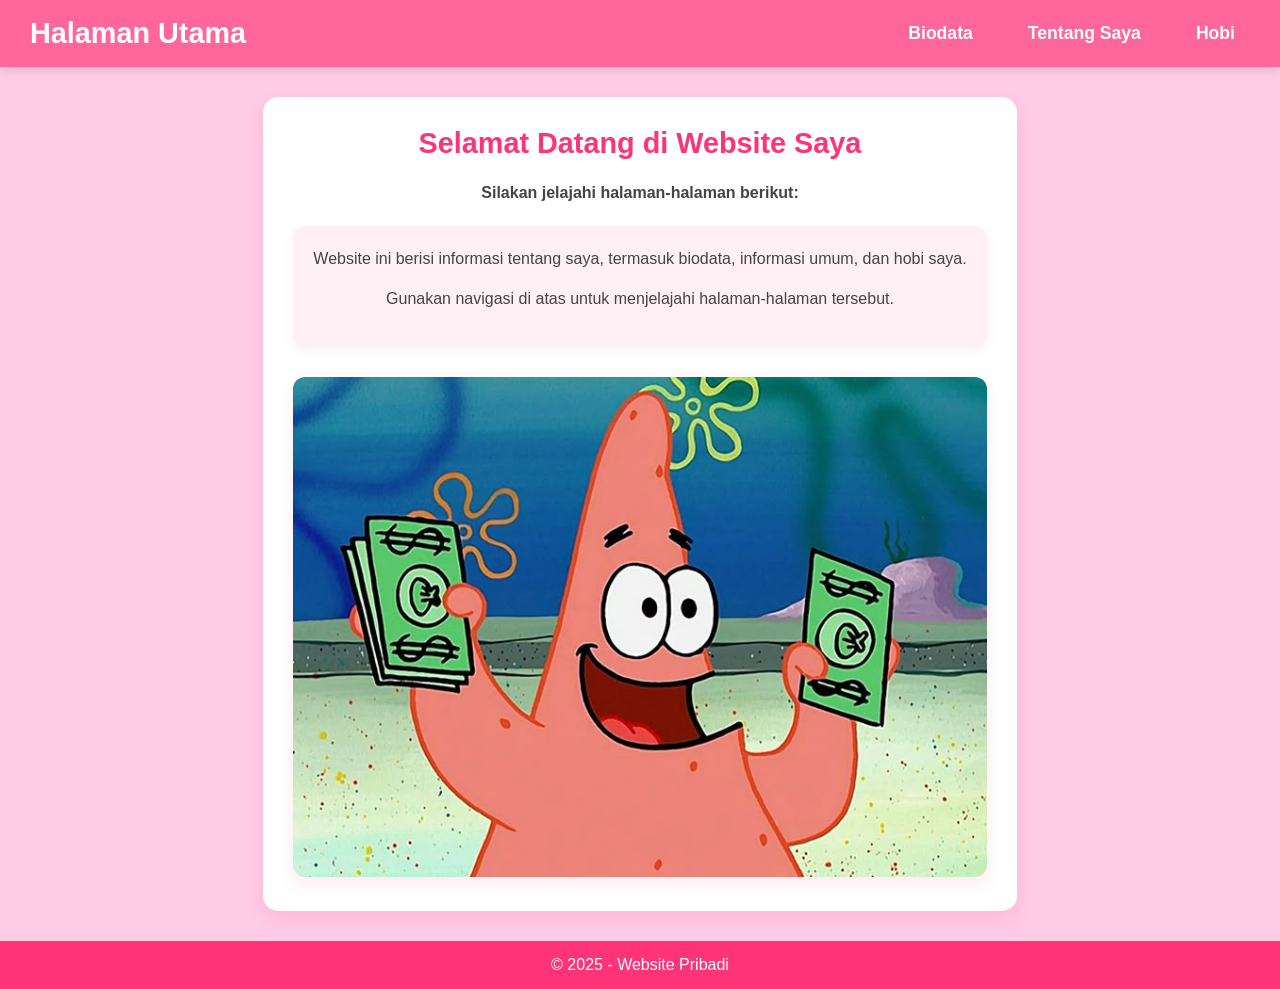
<file: index.html>
<!DOCTYPE html>
<html lang="en">
  <head>
    <meta charset="UTF-8" />
    <meta name="viewport" content="width=device-width, initial-scale=1.0" />
    <title>Halaman Utama</title>
    <link rel="stylesheet" href="style.css" />
  </head>
  <body>
    <nav class="navbar">
      <div class="logo">
        <h2>Halaman Utama</h2>
      </div>
      <div class="nav-links">
        <a href="biodata.html">Biodata</a>
        <a href="about_me.html">Tentang Saya</a>
        <a href="hobi.html">Hobi</a>
      </div>
    </nav>

    <section class="container">
      <div class="content">
        <h3>Selamat Datang di Website Saya</h3>
        <p><strong>Silakan jelajahi halaman-halaman berikut:</strong></p>

        <div class="description">
          <p>
            Website ini berisi informasi tentang saya, termasuk biodata,
            informasi umum, dan hobi saya.
          </p>
          <p>
            Gunakan navigasi di atas untuk menjelajahi halaman-halaman tersebut.
          </p>
        </div>

        <div class="hero-image">
          <img src="image.png" alt="Gambar Profil Patrick Theme" />
        </div>
      </div>
    </section>

    <footer>
      <p>&copy; 2025 - Website Pribadi</p>
    </footer>
  </body>
</html>
</file>
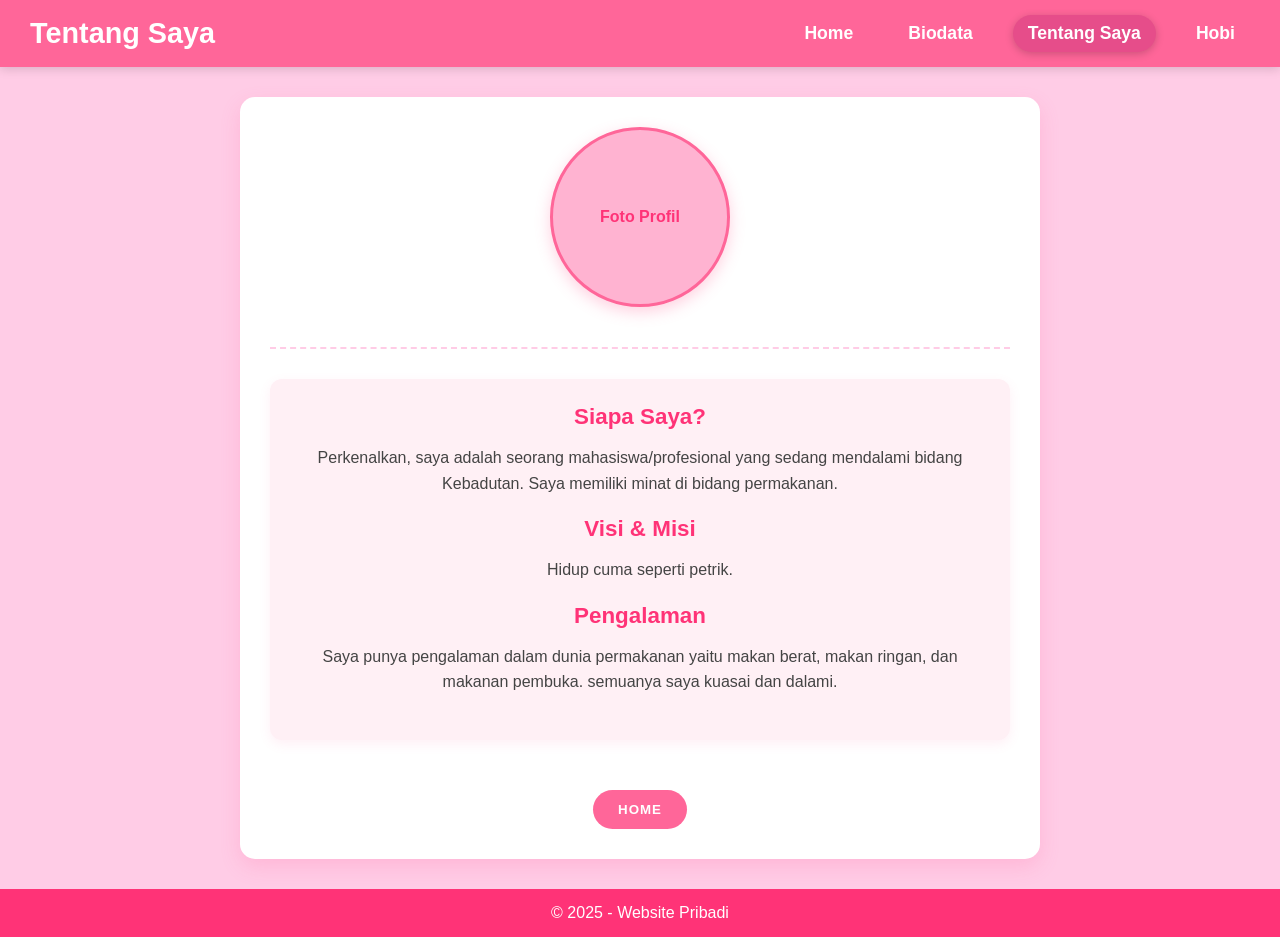
<file: about_me.html>
<!DOCTYPE html>
<html lang="en">
  <head>
    <meta charset="UTF-8" />
    <meta name="viewport" content="width=device-width, initial-scale=1.0" />
    <title>Tentang Saya</title>
    <link rel="stylesheet" href="about_me.css" />
  </head>
  <body>
    <nav class="navbar">
      <div class="logo">
        <h2>Tentang Saya</h2>
      </div>
      <div class="nav-links">
        <a href="index.html">Home</a>
        <a href="biodata.html">Biodata</a>
        <a href="about_me.html" class="active">Tentang Saya</a>
        <a href="hobi.html">Hobi</a>
      </div>
    </nav>

    <section class="container">
      <div class="content">
        <div class="profile-section">
          <div class="profile-img">
            <span>Foto Profil</span>
          </div>
        </div>

        <div class="description">
          <h3>Siapa Saya?</h3>
          <p>
            Perkenalkan, saya adalah seorang mahasiswa/profesional yang sedang
            mendalami bidang Kebadutan. Saya memiliki minat di bidang
            permakanan.
          </p>

          <h3>Visi & Misi</h3>
          <p>Hidup cuma seperti petrik.</p>

          <h3>Pengalaman</h3>
          <p>
            Saya punya pengalaman dalam dunia permakanan yaitu makan berat,
            makan ringan, dan makanan pembuka. semuanya saya kuasai dan dalami.
          </p>
        </div>

        <button class="back"><a href="index.html">HOME</a></button>
      </div>
    </section>
    <footer>
      <p>&copy; 2025 - Website Pribadi</p>
    </footer>
  </body>
</html>
</file>
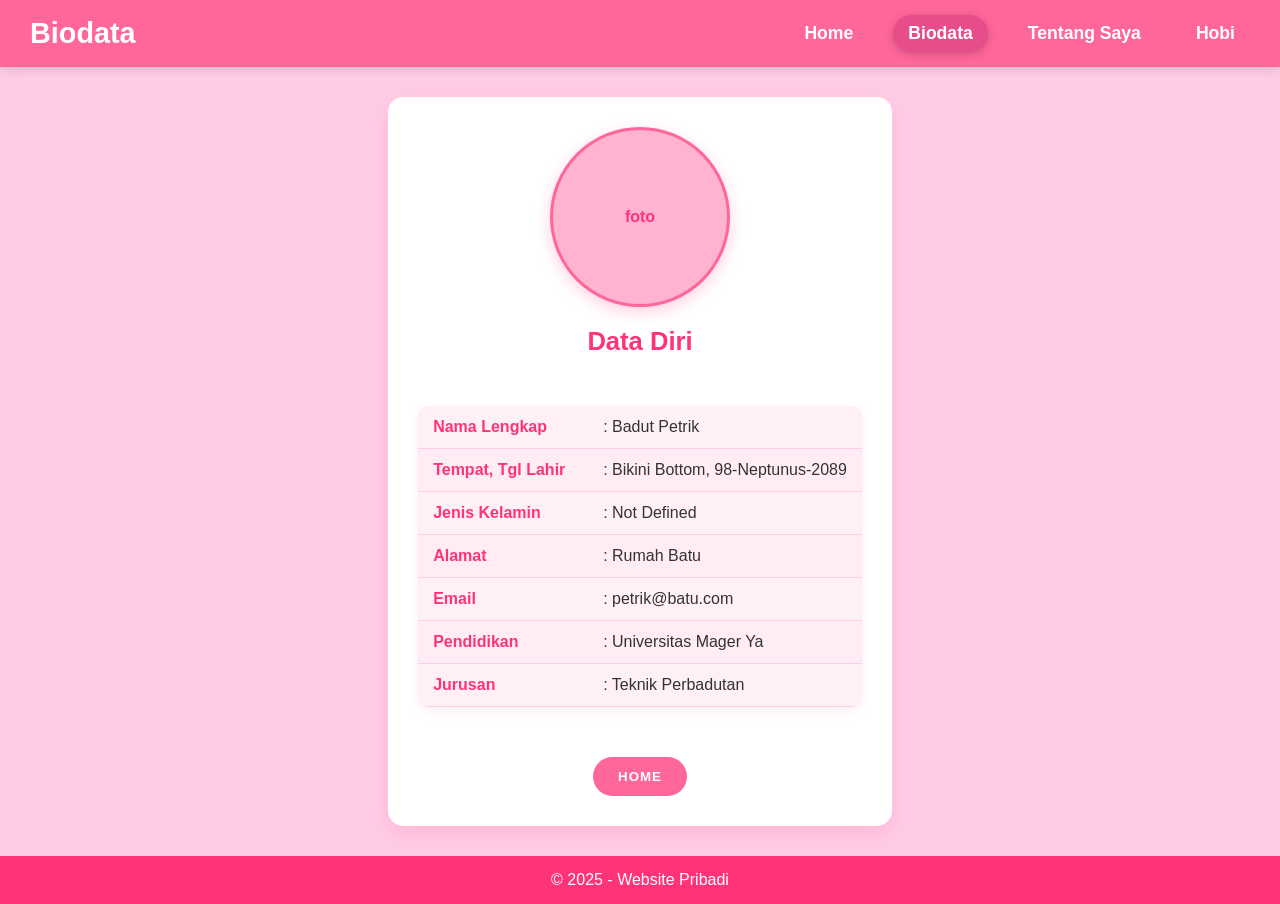
<file: biodata.html>
<!DOCTYPE html>
<html lang="en">
  <head>
    <meta charset="UTF-8" />
    <meta name="viewport" content="width=device-width, initial-scale=1.0" />
    <title>Biodata</title>
    <link rel="stylesheet" href="biodata.css" />
  </head>
  <body>
    <nav class="navbar">
      <div class="logo">
        <h2>Biodata</h2>
      </div>
      <div class="nav-links">
        <a href="index.html">Home</a>
        <a href="biodata.html" class="active">Biodata</a>
        <a href="about_me.html">Tentang Saya</a>
        <a href="hobi.html">Hobi</a>
      </div>
    </nav>

    <section class="container">
      <div class="content">
        <div class="profile-section">
          <div class="profile-img">
            <span>foto</span>
          </div>
          <h3>Data Diri</h3>
        </div>

        <table class="bio-table">
          <tr>
            <td>Nama Lengkap</td>
            <td>: Badut Petrik</td>
          </tr>
          <tr>
            <td>Tempat, Tgl Lahir</td>
            <td>: Bikini Bottom, 98-Neptunus-2089</td>
          </tr>
          <tr>
            <td>Jenis Kelamin</td>
            <td>: Not Defined</td>
          </tr>
          <tr>
            <td>Alamat</td>
            <td>: Rumah Batu</td>
          </tr>
          <tr>
            <td>Email</td>
            <td>: petrik@batu.com</td>
          </tr>
          <tr>
            <td>Pendidikan</td>
            <td>: Universitas Mager Ya</td>
          </tr>
          <tr>
            <td>Jurusan</td>
            <td>: Teknik Perbadutan</td>
          </tr>
        </table>

        <button class="back"><a href="index.html">HOME</a></button>
      </div>
    </section>
    <footer>
      <p>&copy; 2025 - Website Pribadi</p>
    </footer>
  </body>
</html>
</file>
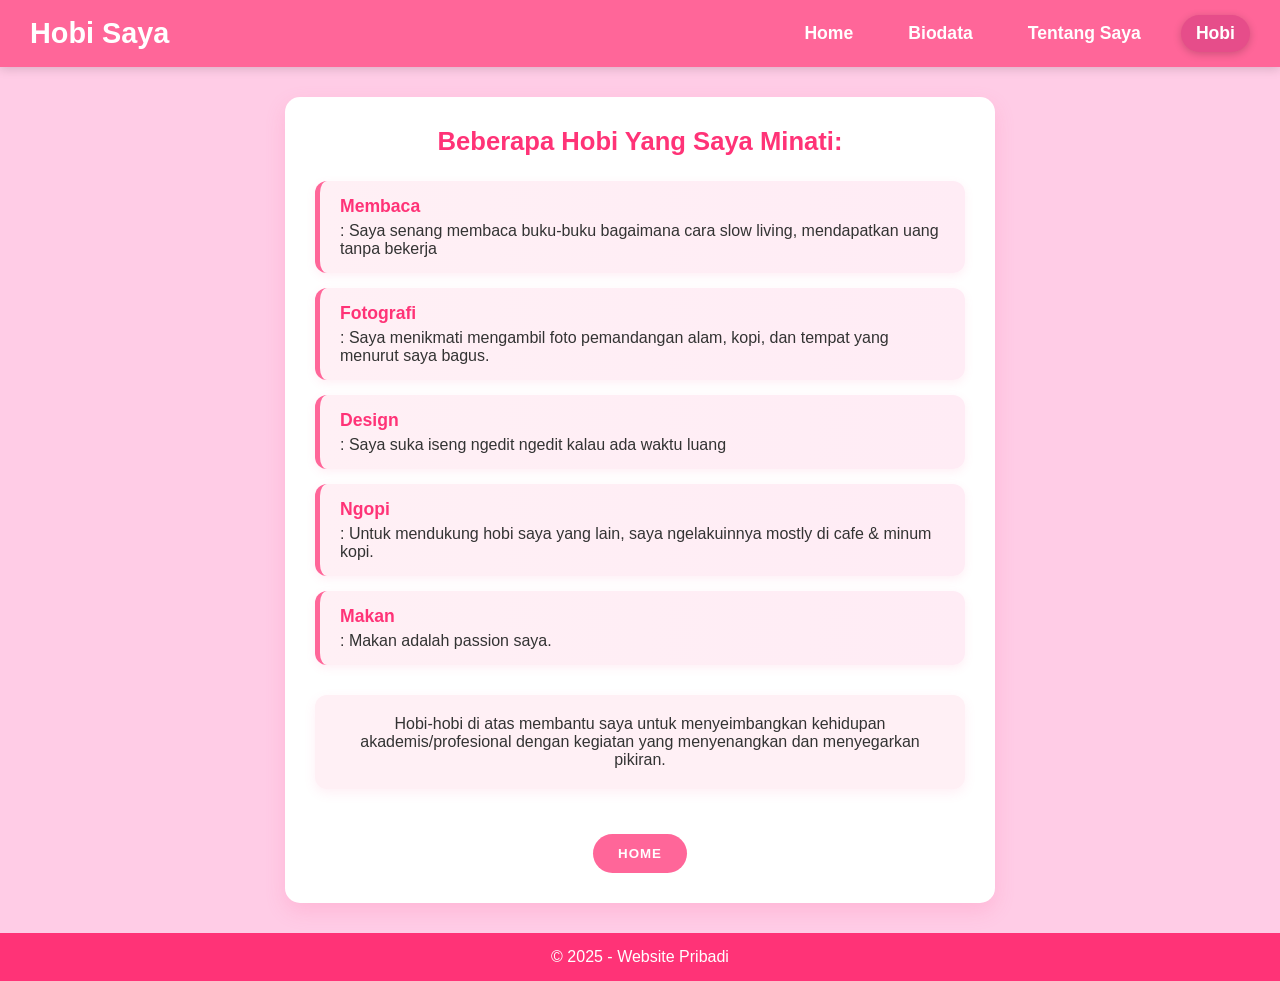
<file: hobi.html>
<!DOCTYPE html>
<html lang="en">
  <head>
    <meta charset="UTF-8" />
    <meta name="viewport" content="width=device-width, initial-scale=1.0" />
    <title>Hobi</title>
    <link rel="stylesheet" href="hobi.css" />
  </head>
  <body>
    <nav class="navbar">
      <div class="logo">
        <h2>Hobi Saya</h2>
      </div>
      <div class="nav-links">
        <a href="index.html">Home</a>
        <a href="biodata.html">Biodata</a>
        <a href="about_me.html">Tentang Saya</a>
        <a href="hobi.html" class="active">Hobi</a>
      </div>
    </nav>

    <section class="container">
      <div class="content">
        <h3>Beberapa Hobi Yang Saya Minati:</h3>

        <ul class="hobi-list">
          <li>
            <strong>Membaca</strong>: Saya senang membaca buku-buku bagaimana
            cara slow living, mendapatkan uang tanpa bekerja
          </li>
          <li>
            <strong>Fotografi</strong>: Saya menikmati mengambil foto
            pemandangan alam, kopi, dan tempat yang menurut saya bagus.
          </li>
          <li>
            <strong>Design</strong>: Saya suka iseng ngedit ngedit kalau ada
            waktu luang
          </li>
          <li>
            <strong>Ngopi</strong>: Untuk mendukung hobi saya yang lain, saya
            ngelakuinnya mostly di cafe & minum kopi.
          </li>

          <li><strong>Makan</strong>: Makan adalah passion saya.</li>
        </ul>

        <div class="description">
          <p>
            Hobi-hobi di atas membantu saya untuk menyeimbangkan kehidupan
            akademis/profesional dengan kegiatan yang menyenangkan dan
            menyegarkan pikiran.
          </p>
        </div>

        <button class="back"><a href="index.html">HOME</a></button>
      </div>
    </section>
    <footer>
      <p>&copy; 2025 - Website Pribadi</p>
    </footer>
  </body>
</html>
</file>
<file: style.css>
* {
  padding: 0;
  margin: 0;
  box-sizing: border-box;
}

body {
  text-align: justify;
  font-family: sans-serif;
  background-color: #ffcce6; /* Light pink background - Patrick-inspired */
  min-height: 100vh;
  display: flex;
  flex-direction: column;
  color: #333;
}

/* Navbar styling */
.navbar {
  display: flex;
  justify-content: space-between;
  align-items: center;
  background-color: #ff6699; /* Darker pink - Patrick's color */
  padding: 15px 30px;
  box-shadow: 0 2px 10px rgba(0, 0, 0, 0.15);
}

.logo {
  color: white;
  font-size: 1.2rem;
}

.nav-links {
  display: flex;
  gap: 25px;
}

.nav-links a {
  color: white;
  text-decoration: none;
  font-weight: bold;
  font-size: 1.1rem;
  padding: 8px 15px;
  border-radius: 20px;
  transition: all 0.3s ease;
}

.nav-links a:hover {
  background-color: #e64d8a; /* Slightly darker pink */
  transform: translateY(-3px);
}

.container {
  max-width: 800px;
  margin: 30px auto;
  background-color: white;
  border-radius: 15px;
  overflow: hidden;
  box-shadow: 0 8px 20px rgba(255, 102, 153, 0.2);
}

.content {
  padding: 30px;
  text-align: center;
}

.content h3 {
  margin-bottom: 20px;
  color: #ff3377; /* Pink text */
  font-size: 1.8rem;
}

.content p {
  margin-bottom: 15px;
  color: #444;
  line-height: 1.6;
}

.description {
  margin-top: 20px;
  padding: 20px;
  background-color: #fff0f5; /* Very light pink */
  border-radius: 12px;
  box-shadow: 0 4px 12px rgba(255, 102, 153, 0.1);
}

.hero-image {
  margin-top: 30px;
  width: 100%;
}

.hero-image img {
  width: 100%;
  height: auto;
  max-height: 500px;
  object-fit: cover;
  border-radius: 12px;
  box-shadow: 0 6px 15px rgba(255, 102, 153, 0.15);
}

/* Keep other styles with Patrick color theme */
.back {
  background-color: #ff6699;
  color: white;
  border: none;
  padding: 10px 20px;
  border-radius: 25px;
  cursor: pointer;
  margin-top: 20px;
  transition: all 0.3s ease;
}

.back:hover {
  background-color: #e64d8a;
  transform: translateY(-2px);
}

.back a {
  color: white;
  text-decoration: none;
}

.profile-section {
  display: flex;
  flex-direction: column;
  align-items: center;
  margin-bottom: 20px;
}

.profile-img {
  width: 150px;
  height: 150px;
  border-radius: 50%;
  background-color: #ffb3d1;
  margin-bottom: 15px;
  display: flex;
  align-items: center;
  justify-content: center;
  box-shadow: 0 4px 10px rgba(255, 102, 153, 0.2);
}

.bio-table {
  width: 100%;
  max-width: 500px;
  margin: 0 auto;
  border-collapse: collapse;
}

.bio-table td {
  padding: 10px;
  border-bottom: 1px solid #ffcce6;
  text-align: left;
}

.bio-table tr td:first-child {
  font-weight: bold;
  width: 150px;
  color: #ff3377;
}

.hobi-list {
  list-style-position: inside;
  text-align: left;
  max-width: 500px;
  margin: 0 auto;
}

.hobi-list li {
  margin-bottom: 10px;
  padding: 12px;
  background-color: #fff0f5;
  border-radius: 10px;
  box-shadow: 0 2px 8px rgba(255, 102, 153, 0.1);
}

footer {
  margin-top: auto;
  text-align: center;
  padding: 15px;
  background-color: #ff3377;
  color: white;
}

/* Media queries untuk responsif */
@media screen and (max-width: 768px) {
  .navbar {
    flex-direction: column;
    padding: 15px;
  }

  .logo {
    margin-bottom: 15px;
  }

  .nav-links {
    width: 100%;
    justify-content: center;
    flex-wrap: wrap;
    gap: 10px;
  }

  .container {
    margin: 15px 10px;
    width: calc(100% - 20px);
  }

  .bio-table tr td:first-child {
    width: 120px;
  }

  .hero-image img {
    max-height: 300px;
  }
}
</file>
<file: about_me.css>
* {
  padding: 0;
  margin: 0;
  box-sizing: border-box;
}

body {
  text-align: justify;
  font-family: sans-serif;
  background-color: #ffcce6; /* Light pink background - Patrick-inspired */
  min-height: 100vh;
  display: flex;
  flex-direction: column;
  color: #333;
}

/* Navbar styling */
.navbar {
  display: flex;
  justify-content: space-between;
  align-items: center;
  background-color: #ff6699; /* Darker pink - Patrick's color */
  padding: 15px 30px;
  box-shadow: 0 2px 10px rgba(0, 0, 0, 0.15);
}

.logo {
  color: white;
  font-size: 1.2rem;
}

.nav-links {
  display: flex;
  gap: 25px;
}

.nav-links a {
  color: white;
  text-decoration: none;
  font-weight: bold;
  font-size: 1.1rem;
  padding: 8px 15px;
  border-radius: 20px;
  transition: all 0.3s ease;
}

.nav-links a:hover {
  background-color: #e64d8a; /* Slightly darker pink */
  transform: translateY(-3px);
}

.nav-links a.active {
  background-color: #e64d8a;
  box-shadow: 0 2px 8px rgba(0, 0, 0, 0.2);
}

.container {
  max-width: 800px;
  margin: 30px auto;
  background-color: white;
  border-radius: 15px;
  overflow: hidden;
  box-shadow: 0 8px 20px rgba(255, 102, 153, 0.2);
}

.content {
  padding: 30px;
  text-align: center;
}

.content h3 {
  margin: 20px 0;
  color: #ff3377; /* Pink text */
  font-size: 1.6rem;
}

.content p {
  margin-bottom: 20px;
  color: #444;
  line-height: 1.6;
}

.profile-section {
  display: flex;
  flex-direction: column;
  align-items: center;
  margin-bottom: 30px;
  padding-bottom: 20px;
  border-bottom: 2px dashed #ffcce6;
}

.profile-img {
  width: 180px;
  height: 180px;
  border-radius: 50%;
  background-color: #ffb3d1;
  margin-bottom: 20px;
  display: flex;
  align-items: center;
  justify-content: center;
  box-shadow: 0 5px 15px rgba(255, 102, 153, 0.3);
  color: #ff3377;
  font-weight: bold;
  border: 3px solid #ff6699;
}

.description {
  background-color: #fff0f5; /* Very light pink */
  border-radius: 12px;
  padding: 25px;
  margin: 20px 0 30px;
  box-shadow: 0 4px 12px rgba(255, 102, 153, 0.1);
}

.description h3 {
  margin-top: 0;
  color: #ff3377;
  font-size: 1.4rem;
  margin-bottom: 15px;
}

.back {
  background-color: #ff6699;
  color: white;
  border: none;
  padding: 12px 25px;
  border-radius: 25px;
  cursor: pointer;
  margin-top: 20px;
  transition: all 0.3s ease;
  font-weight: bold;
  letter-spacing: 1px;
}

.back:hover {
  background-color: #e64d8a;
  transform: translateY(-3px);
  box-shadow: 0 4px 8px rgba(255, 102, 153, 0.3);
}

.back a {
  color: white;
  text-decoration: none;
}

footer {
  margin-top: auto;
  text-align: center;
  padding: 15px;
  background-color: #ff3377;
  color: white;
}

/* Media queries untuk responsif */
@media screen and (max-width: 768px) {
  .navbar {
    flex-direction: column;
    padding: 15px;
  }

  .logo {
    margin-bottom: 15px;
  }

  .nav-links {
    width: 100%;
    justify-content: center;
    flex-wrap: wrap;
    gap: 10px;
  }

  .container {
    margin: 15px 10px;
    width: calc(100% - 20px);
  }

  .description {
    padding: 15px;
  }
}
</file>
<file: biodata.css>
* {
  padding: 0;
  margin: 0;
  box-sizing: border-box;
}

body {
  text-align: justify;
  font-family: sans-serif;
  background-color: #ffcce6; /* Light pink background - Patrick-inspired */
  min-height: 100vh;
  display: flex;
  flex-direction: column;
  color: #333;
}

/* Navbar styling */
.navbar {
  display: flex;
  justify-content: space-between;
  align-items: center;
  background-color: #ff6699; /* Darker pink - Patrick's color */
  padding: 15px 30px;
  box-shadow: 0 2px 10px rgba(0, 0, 0, 0.15);
}

.logo {
  color: white;
  font-size: 1.2rem;
}

.nav-links {
  display: flex;
  gap: 25px;
}

.nav-links a {
  color: white;
  text-decoration: none;
  font-weight: bold;
  font-size: 1.1rem;
  padding: 8px 15px;
  border-radius: 20px;
  transition: all 0.3s ease;
}

.nav-links a:hover {
  background-color: #e64d8a; /* Slightly darker pink */
  transform: translateY(-3px);
}

.nav-links a.active {
  background-color: #e64d8a;
  box-shadow: 0 2px 8px rgba(0, 0, 0, 0.2);
}

.container {
  max-width: 800px;
  margin: 30px auto;
  background-color: white;
  border-radius: 15px;
  overflow: hidden;
  box-shadow: 0 8px 20px rgba(255, 102, 153, 0.2);
}

.content {
  padding: 30px;
  text-align: center;
}

.content h3 {
  margin-bottom: 20px;
  color: #ff3377; /* Pink text */
  font-size: 1.6rem;
}

.profile-section {
  display: flex;
  flex-direction: column;
  align-items: center;
  margin-bottom: 30px;
}

.profile-img {
  width: 180px;
  height: 180px;
  border-radius: 50%;
  background-color: #ffb3d1;
  margin-bottom: 20px;
  display: flex;
  align-items: center;
  justify-content: center;
  box-shadow: 0 5px 15px rgba(255, 102, 153, 0.3);
  color: #ff3377;
  font-weight: bold;
  border: 3px solid #ff6699;
}

.bio-table {
  width: 100%;
  max-width: 600px;
  margin: 0 auto 30px;
  border-collapse: collapse;
  border-radius: 10px;
  overflow: hidden;
  box-shadow: 0 4px 12px rgba(255, 102, 153, 0.1);
}

.bio-table tr:nth-child(odd) {
  background-color: #fff0f5;
}

.bio-table tr:nth-child(even) {
  background-color: #ffecf5;
}

.bio-table td {
  padding: 12px 15px;
  border-bottom: 1px solid #ffcce6;
  text-align: left;
}

.bio-table tr td:first-child {
  font-weight: bold;
  width: 170px;
  color: #ff3377;
}

.back {
  background-color: #ff6699;
  color: white;
  border: none;
  padding: 12px 25px;
  border-radius: 25px;
  cursor: pointer;
  margin-top: 20px;
  transition: all 0.3s ease;
  font-weight: bold;
  letter-spacing: 1px;
}

.back:hover {
  background-color: #e64d8a;
  transform: translateY(-3px);
  box-shadow: 0 4px 8px rgba(255, 102, 153, 0.3);
}

.back a {
  color: white;
  text-decoration: none;
}

footer {
  margin-top: auto;
  text-align: center;
  padding: 15px;
  background-color: #ff3377;
  color: white;
}

/* Media queries untuk responsif */
@media screen and (max-width: 768px) {
  .navbar {
    flex-direction: column;
    padding: 15px;
  }

  .logo {
    margin-bottom: 15px;
  }

  .nav-links {
    width: 100%;
    justify-content: center;
    flex-wrap: wrap;
    gap: 10px;
  }

  .container {
    margin: 15px 10px;
    width: calc(100% - 20px);
  }

  .bio-table tr td:first-child {
    width: 130px;
  }

  .bio-table td {
    padding: 10px;
    font-size: 0.95rem;
  }
}
</file>
<file: hobi.css>
* {
  padding: 0;
  margin: 0;
  box-sizing: border-box;
}

body {
  text-align: justify;
  font-family: sans-serif;
  background-color: #ffcce6; /* Light pink background - Patrick-inspired */
  min-height: 100vh;
  display: flex;
  flex-direction: column;
  color: #333;
}

/* Navbar styling */
.navbar {
  display: flex;
  justify-content: space-between;
  align-items: center;
  background-color: #ff6699; /* Darker pink - Patrick's color */
  padding: 15px 30px;
  box-shadow: 0 2px 10px rgba(0, 0, 0, 0.15);
}

.logo {
  color: white;
  font-size: 1.2rem;
}

.nav-links {
  display: flex;
  gap: 25px;
}

.nav-links a {
  color: white;
  text-decoration: none;
  font-weight: bold;
  font-size: 1.1rem;
  padding: 8px 15px;
  border-radius: 20px;
  transition: all 0.3s ease;
}

.nav-links a:hover {
  background-color: #e64d8a; /* Slightly darker pink */
  transform: translateY(-3px);
}

.nav-links a.active {
  background-color: #e64d8a;
  box-shadow: 0 2px 8px rgba(0, 0, 0, 0.2);
}

.container {
  max-width: 800px;
  margin: 30px auto;
  background-color: white;
  border-radius: 15px;
  overflow: hidden;
  box-shadow: 0 8px 20px rgba(255, 102, 153, 0.2);
}

.content {
  padding: 30px;
  text-align: center;
}

.content h3 {
  margin-bottom: 25px;
  color: #ff3377; /* Pink text */
  font-size: 1.6rem;
}

.hobi-list {
  list-style-type: none;
  text-align: left;
  max-width: 650px;
  margin: 0 auto 30px;
  padding: 0;
}

.hobi-list li {
  margin-bottom: 15px;
  padding: 15px 20px;
  background: linear-gradient(to right, #fff0f5, #ffecf5);
  border-radius: 12px;
  box-shadow: 0 3px 10px rgba(255, 102, 153, 0.1);
  border-left: 5px solid #ff6699;
  transition: all 0.3s ease;
}

.hobi-list li:hover {
  transform: translateX(5px);
  box-shadow: 0 5px 15px rgba(255, 102, 153, 0.2);
}

.hobi-list li strong {
  color: #ff3377;
  font-size: 1.1rem;
  display: block;
  margin-bottom: 5px;
}

.description {
  margin: 25px auto;
  padding: 20px;
  background-color: #fff0f5; /* Very light pink */
  border-radius: 12px;
  max-width: 650px;
  box-shadow: 0 4px 12px rgba(255, 102, 153, 0.1);
}

.back {
  background-color: #ff6699;
  color: white;
  border: none;
  padding: 12px 25px;
  border-radius: 25px;
  cursor: pointer;
  margin-top: 20px;
  transition: all 0.3s ease;
  font-weight: bold;
  letter-spacing: 1px;
}

.back:hover {
  background-color: #e64d8a;
  transform: translateY(-3px);
  box-shadow: 0 4px 8px rgba(255, 102, 153, 0.3);
}

.back a {
  color: white;
  text-decoration: none;
}

footer {
  margin-top: auto;
  text-align: center;
  padding: 15px;
  background-color: #ff3377;
  color: white;
}

/* Media queries untuk responsif */
@media screen and (max-width: 768px) {
  .navbar {
    flex-direction: column;
    padding: 15px;
  }

  .logo {
    margin-bottom: 15px;
  }

  .nav-links {
    width: 100%;
    justify-content: center;
    flex-wrap: wrap;
    gap: 10px;
  }

  .container {
    margin: 15px 10px;
    width: calc(100% - 20px);
  }

  .hobi-list li {
    padding: 12px 15px;
  }
}
</file>
